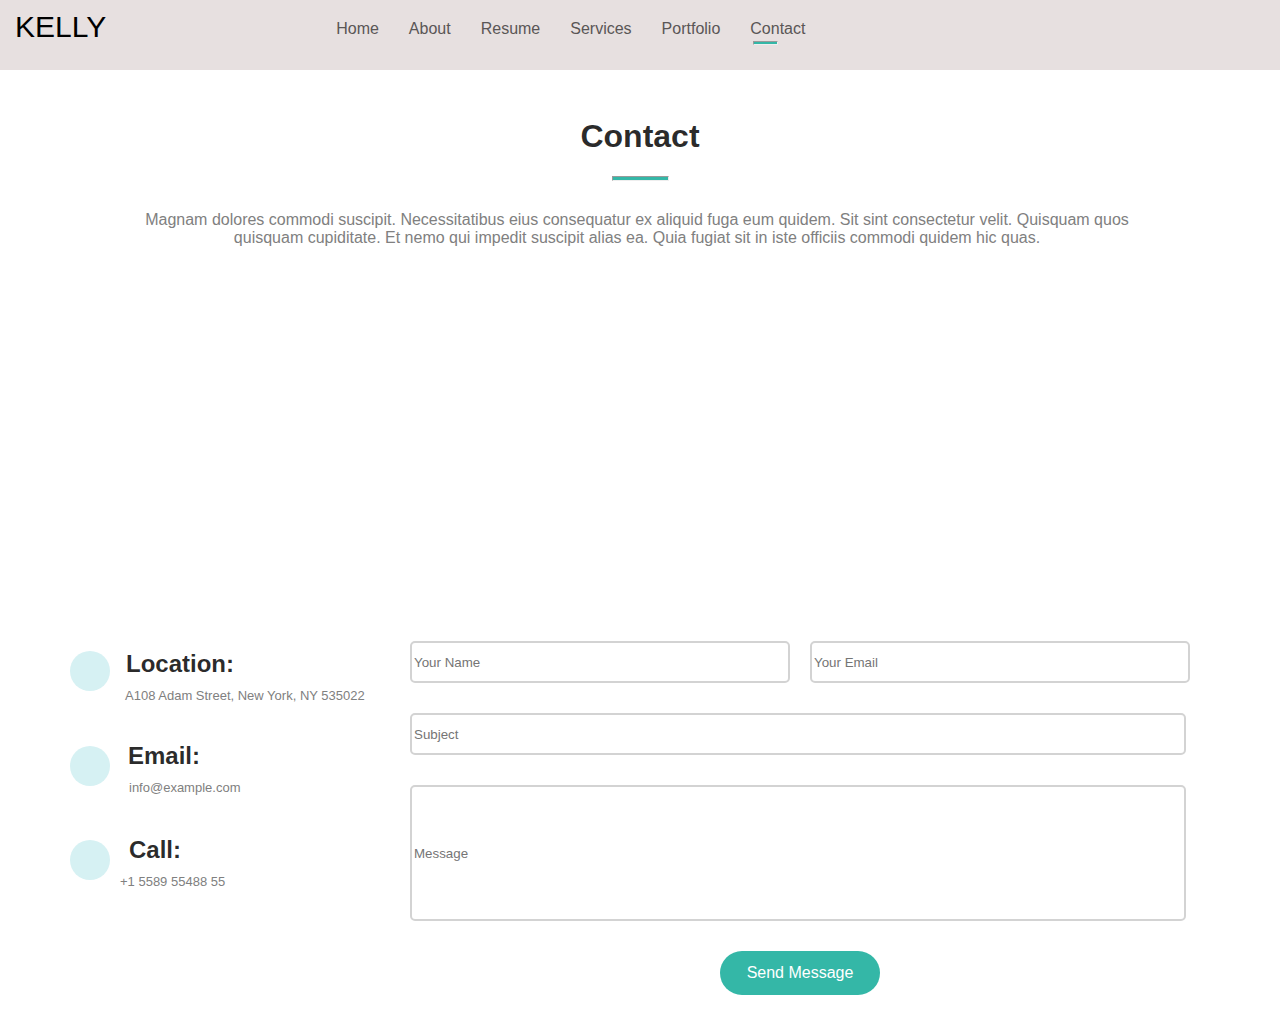
<file: contact.html>
<!DOCTYPE html>
<html lang="en">
<head>
    <meta charset="UTF-8">
    <meta http-equiv="X-UA-Compatible" content="IE=edge">
    <meta name="viewport" content="width=device-width, initial-scale=1.0">
    <link rel="stylesheet" href="https://pro.fontawesome.com/releases/v5.10.0/css/all.css" integrity="sha384-AYmEC3Yw5cVb3ZcuHtOA93w35dYTsvhLPVnYs9eStHfGJvOvKxVfELGroGkvsg+p" crossorigin="anonymous"/>
    <title>Kelly bootstrap template</title>
    <link rel="stylesheet" href="./style.css">
</head>
<body>
    <body>
        <div >
            <nav class="nav">
                <h1>KELLY</h1>
                <div class="nav1">
                  <div class="hom" ><a href="./kelly.html">Home</a><hr id="nav1"></div>
                  
                
                  <div class="menu"><a class="a2" href="./about.html">About</a><hr class="hr"> </div>
                  <div class="menu"><a class="a2" href="./resume.html">Resume</a><hr class="hr"></div>
                  <div class="menu"> <a class="a2" href="./service.html">Services</a><hr class="hr"></div>
                  <div class="menu"><a class="a2" href="./portfolio.html">Portfolio</a><hr id="nav1" class="hr"></div>
                  <div class="menu"><a class="a2" href="">Contact</a><hr id="nav4"class="hr"></div>
                  <DIV class="icons"><a href=""> <i class="fab fa-twitter"></i></a>
                    <a href="">  <i class="fab fa-facebook"></i></a>
                    <a href="">   <i class="fab fa-instagram"></i></a>
                    <a href="">   <i class="fab fa-linkedin"></i></a></DIV>
      
      
      
      
      
      
                </div>
            
               
      
      
      </nav>
      <br>
      <div class="contact">
        <h1>Contact</h1>
        <HR></HR>
        <p>Magnam dolores commodi suscipit. Necessitatibus eius consequatur ex aliquid fuga eum quidem. Sit sint consectetur velit. Quisquam quos quisquam cupiditate. Et nemo qui impedit suscipit alias ea. Quia fugiat sit in iste officiis commodi quidem hic quas.</p>
         <div class="bu">

      </div>
      <div>
          <div class="con">
            <iframe src="https://maps.google.com/maps?width=911&amp;height=400&amp;hl=en&amp;q=University of Oxfobrd&amp;t=&amp;z=14&amp;ie=UTF8&amp;iwloc=B&amp;output=embed" frameborder="0"></iframe>
          </div>
      </div>
      <div class="contc">
          <div class="leftc">
            <div class="hov">
                <div class="le1">
                    <div class="a"><i class="fas fa-map-marker-alt"></i></div>
                <div class="coh"><h1>Location:</h1>
                    <p class="p1">A108 Adam Street, New York, NY 535022</p>
                </div>
                </div>
            </div>
            <div class="hov">
                <div class="le1">
                    <div class="a"><i class="far fa-envelope"></i></div>
                <div class="coh2"><h1>Email:</h1>
                    <p>info@example.com</p>
                </div>
            </div>
            </div>
            <div class="hov">
                <div class="le1">
                    <div class="a"><i class="far fa-mobile"></i></div>
                <div class="coh3"><h1>Call:</h1>
                    <p>+1 5589 55488 55</p>
                </div>
    
                </div>
            </div>

          </div>
          <div class="rigc">
              <div class="ric">
                  <input type="text" placeholder="Your Name">
                  <input type="text" placeholder="Your Email">
                </div>
                <input type="text" placeholder="Subject">
                <input class="inp3"type="text" placeholder="Message">


          </div>
         



      </div>
      <a href=""><button class="cobu">Send Message</button></a>
    
</body>
</html>
</file>
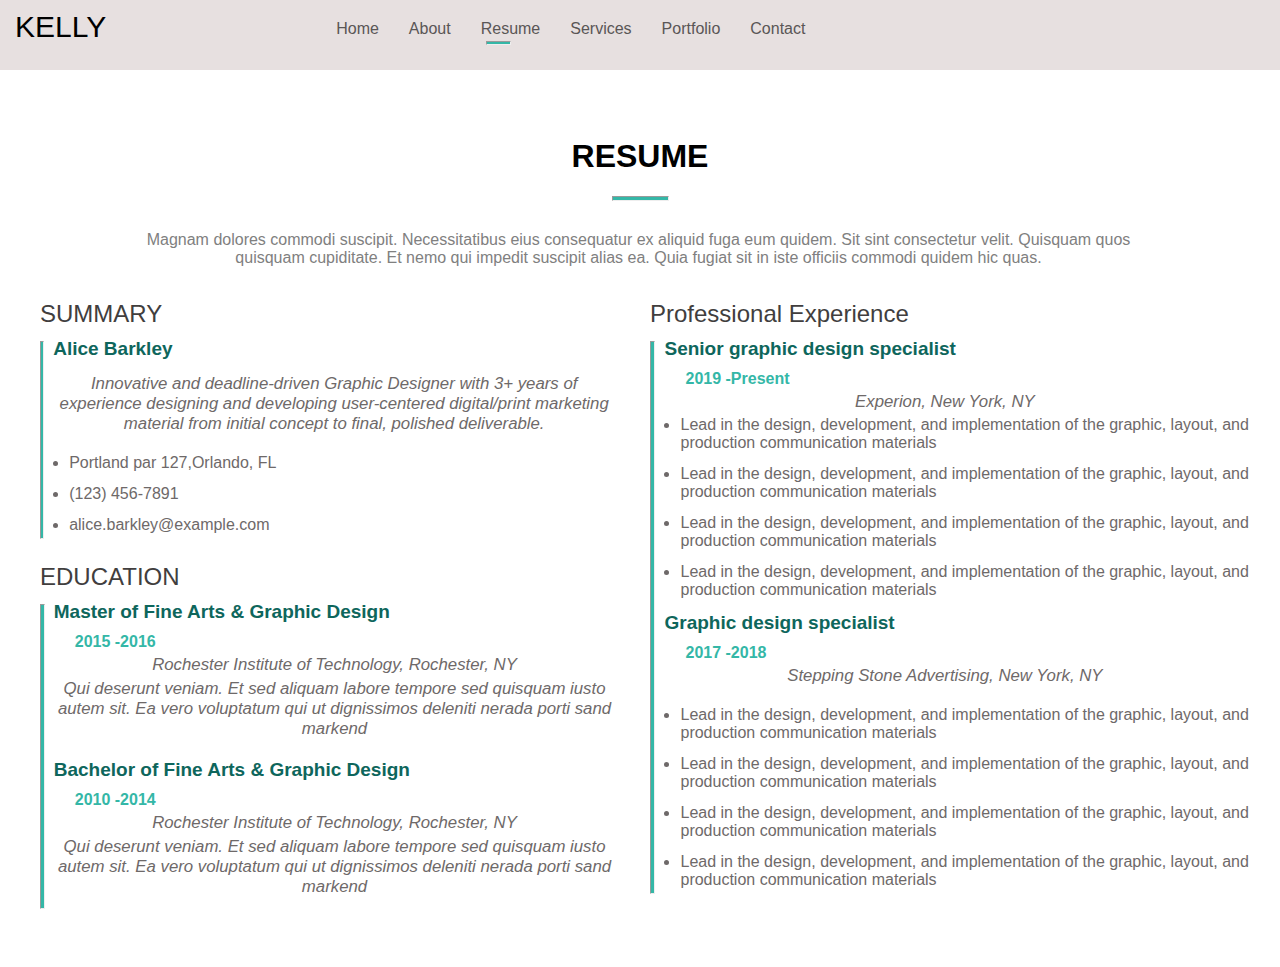
<file: resume.html>
<!DOCTYPE html>
<html lang="en">
<head>
    <meta charset="UTF-8">
    <meta http-equiv="X-UA-Compatible" content="IE=edge">
    <meta name="viewport" content="width=device-width, initial-scale=1.0">
    <link rel="stylesheet" href="https://pro.fontawesome.com/releases/v5.10.0/css/all.css" integrity="sha384-AYmEC3Yw5cVb3ZcuHtOA93w35dYTsvhLPVnYs9eStHfGJvOvKxVfELGroGkvsg+p" crossorigin="anonymous"/>
    <title>Kelly bootstrap template</title>
    <link rel="stylesheet" href="./style.css">
</head>
<body>
    <div >
        <nav class="nav">
            <h1>KELLY</h1>
            <div class="nav1">
              <div class="hom" ><a href="./kelly.html">Home</a><hr id="nav1" ></div>
              
            
              <div class="menu"><a class="a2" href="./about.html">About</a><hr class="hr"> </div>
              <div class="menu"><a class="a2" href="./resume.html">Resume</a><hr id="nav4"class="hr"></div>
              <div class="menu"> <a class="a2" href="./service.html">Services</a><hr class="hr"></div>
              <div class="menu"><a class="a2" href="./portfolio.html">Portfolio</a><hr class="hr"></div>
              <div class="menu"><a class="a2" href="./contact.html">Contact</a><hr class="hr"></div>
              <DIV class="icons"><a href=""> <i class="fab fa-twitter"></i></a>
                <a href="">  <i class="fab fa-facebook"></i></a>
                <a href="">   <i class="fab fa-instagram"></i></a>
                <a href="">   <i class="fab fa-linkedin"></i></a></DIV>
  
  
  
  
  
  
            </div>
        
           
  
  
  </nav>
  <br>
  </div>

  <DIV CLASS="resume">
    <h1>RESUME</h1>
    <hr class="rh">
    <p>Magnam dolores commodi suscipit. Necessitatibus eius consequatur ex aliquid fuga eum quidem. Sit sint consectetur velit. Quisquam quos quisquam cupiditate.
         Et nemo qui impedit suscipit alias ea.
          Quia fugiat sit in iste officiis commodi quidem hic quas.</p>
          
          
     <div class="rescont">
        <div class="res_right">
            <div class="rleft">
                <h1>SUMMARY</h1>
                <div class="rleftc">
                    <hr>
                    <div>
                        <h1>Alice Barkley</h1>
                        <P>Innovative and deadline-driven Graphic Designer with 3+ years of experience
                             designing and developing user-centered digital/print marketing material from 
                             initial concept to final, polished deliverable.</P>
                        <Ul>
                            <Li>Portland par 127,Orlando, FL</Li>
                            <Li>(123) 456-7891</Li>
                            <Li>alice.barkley@example.com</Li>
                            
                        </Ul>
   
                    </div>
                </div>
                
   
            </div>
            <div class="rleft">
               <h1>EDUCATION</h1>
               
               <div class="rleftc">
                   <hr>
                   <div>
                       <h1>Master of Fine Arts & Graphic Design</h1>
                       <h2>2015 -2016</h2>
                       <P>Rochester Institute of Technology, Rochester, NY <p></p>
   
                           <p>   Qui deserunt veniam. Et sed aliquam labore tempore sed quisquam iusto autem sit. Ea vero voluptatum qui ut dignissimos deleniti nerada porti sand markend</P>
                           <h1>Bachelor of Fine Arts & Graphic Design</h1>
                       <h2>2010 -2014</h2>
                       <P>Rochester Institute of Technology, Rochester, NY </p>
   
                           <p>   Qui deserunt veniam. Et sed aliquam labore tempore sed quisquam iusto autem sit. Ea vero voluptatum qui ut dignissimos deleniti nerada porti sand markend</P>
                       
   
                   </div>
                   
               </div>
               
               
   
   
   
   
        </div>
        
       
        


     </div>
      <div class="rleft1">
               <h1>Professional Experience</h1>
               
               <div class="rleftc">
                   <hr>
                   <div>
                       <h1>Senior graphic design specialist</h1>
                       <h2>2019 -Present</h2>
                       <P>Experion, New York, NY<p></p>
   
                           <ul>
                               <li>Lead in the design, 
                                   development, and implementation of the graphic,
                                    layout, and production communication materials</li>
                                    <li>Lead in the design, 
                                        development, and implementation of the graphic,
                                         layout, and production communication materials</li>
                                         <li>Lead in the design, 
                                            development, and implementation of the graphic,
                                             layout, and production communication materials</li>
                                             <li>Lead in the design, 
                                                development, and implementation of the graphic,
                                                 layout, and production communication materials</li>
                           </ul>
                           <h1>Graphic design specialist</h1>    
                       <h2>2017 -2018</h2>
                       <P>Stepping Stone Advertising, New York, NY</p>
   
                           <ul>
                            <li>Lead in the design, 
                                development, and implementation of the graphic,
                                 layout, and production communication materials</li>
                                 <li>Lead in the design, 
                                     development, and implementation of the graphic,
                                      layout, and production communication materials</li>
                                      <li>Lead in the design, 
                                         development, and implementation of the graphic,
                                          layout, and production communication materials</li>
                                          <li>Lead in the design, 
                                             development, and implementation of the graphic,
                                              layout, and production communication materials</li>
                        </ul>
   
                   </div>
                   
               </div>
     






</DIV> 


    
</body>
</html>
</file>
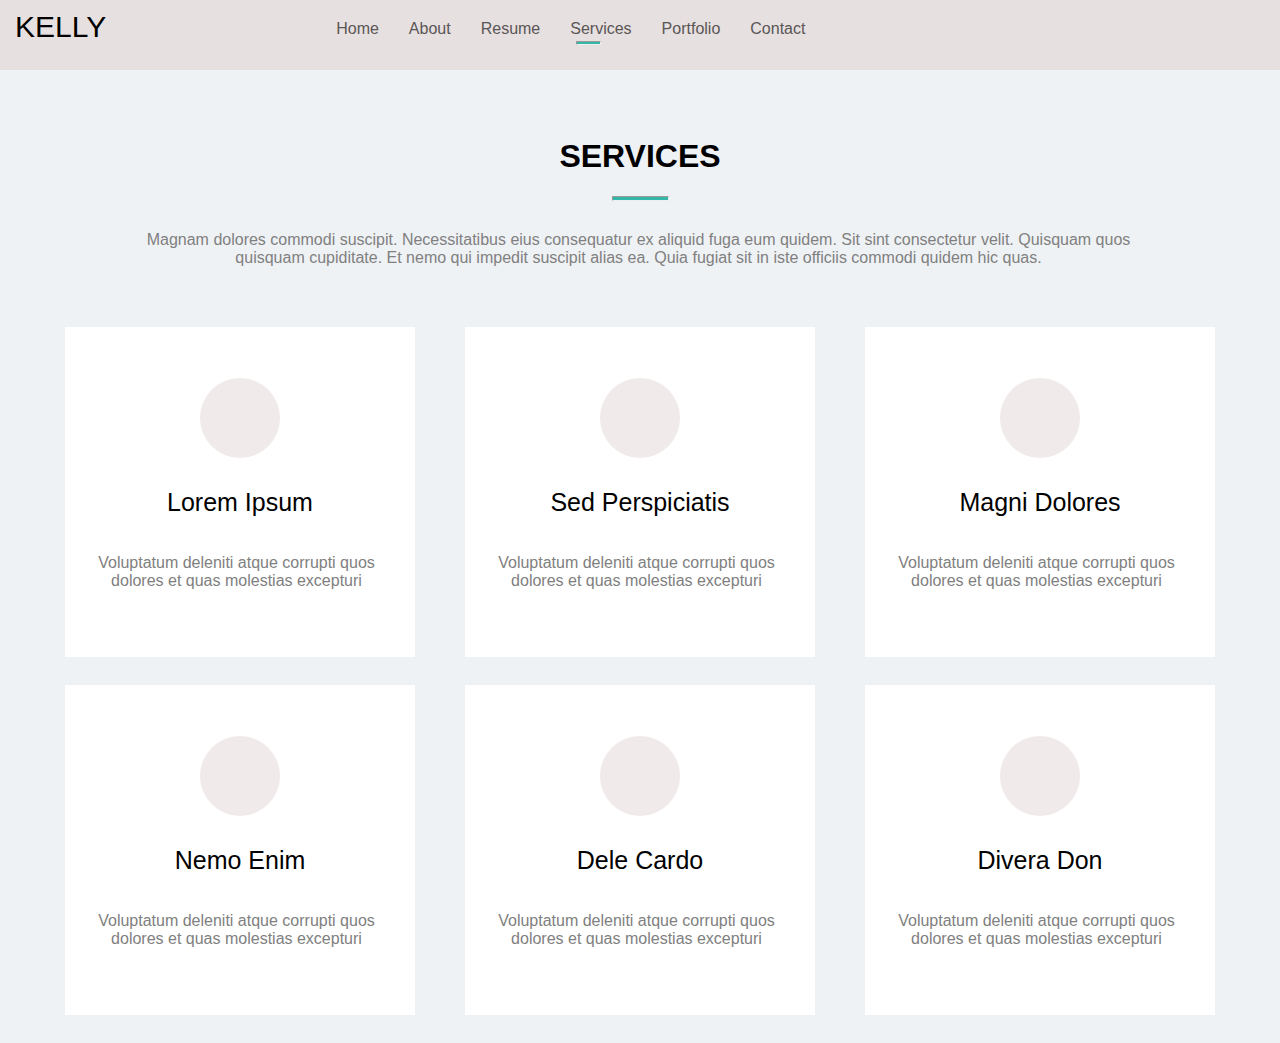
<file: Service.html>
<!DOCTYPE html>
<html lang="en">
<head>
    <meta charset="UTF-8">
    <meta http-equiv="X-UA-Compatible" content="IE=edge">
    <meta name="viewport" content="width=device-width, initial-scale=1.0">
    <link rel="stylesheet" href="https://pro.fontawesome.com/releases/v5.10.0/css/all.css" integrity="sha384-AYmEC3Yw5cVb3ZcuHtOA93w35dYTsvhLPVnYs9eStHfGJvOvKxVfELGroGkvsg+p" crossorigin="anonymous"/>
    <title>Kelly bootstrap template</title>
    <link rel="stylesheet" href="./style.css">
</head>
<body>
    <div class="smain">
    <div >
        <nav class="nav">
            <h1>KELLY</h1>
            <div class="nav1">
              <div class="hom" ><a href="./kelly.html">Home</a><hr id="nav1"></div>
              
            
              <div class="menu"><a class="a2" href="./about.html">About</a><hr class="hr"> </div>
              <div class="menu"><a class="a2" href="./resume.html">Resume</a><hr class="hr"></div>
              <div class="menu"> <a class="a2" href="./service.html">Services</a><hr id="nav4"class="hr"></div>
              <div class="menu"><a class="a2" href="./portfolio.html">Portfolio</a><hr class="hr"></div>
              <div class="menu"><a class="a2" href="./contact.html">Contact</a><hr class="hr"></div>
              <DIV class="icons"><a href=""> <i class="fab fa-twitter"></i></a>
                <a href="">  <i class="fab fa-facebook"></i></a>
                <a href="">   <i class="fab fa-instagram"></i></a>
                <a href="">   <i class="fab fa-linkedin"></i></a></DIV>
  
  
  
  
  
  
            </div>
        
           
  
  
  </nav>
  <br>
  
  <div class="service">
      <h1>SERVICES</h1>
      <hr>
      <p>Magnam dolores commodi suscipit. Necessitatibus eius consequatur ex aliquid fuga eum quidem. Sit sint consectetur velit. Quisquam quos quisquam cupiditate.
           Et nemo qui impedit suscipit alias ea.
            Quia fugiat sit in iste officiis commodi quidem hic quas.</p>
        



  </div>
  <div id="ssix"class="ssix">
      <div  class="sixc">
      <div class="icbac"><i class="fas fa-basketball-ball"></i></div>
      <h1>Lorem Ipsum</h1>
      <p>Voluptatum deleniti atque corrupti quos dolores et quas molestias excepturi</p>
    </div>
    <div id="sixc"class="sixc">
        <div id="icbac"class="icbac"><i class="fas fa-clipboard"></i></div>
        <h1>Sed Perspiciatis</h1>
        <p>Voluptatum deleniti atque corrupti quos dolores et quas molestias excepturi</p>
      </div>
      <div class="sixc">
        <div id="six2"class="icbac"><i class="fas fa-tachometer-alt"></i></div>
        <h1>Magni Dolores</h1>
        <p>Voluptatum deleniti atque corrupti quos dolores et quas molestias excepturi</p>
      </div>
      <div class="sixc">
        <div id="six3"class="icbac"><i class="fas fa-layer-group"></i></div>
        <h1>Nemo Enim</h1>
        <p>Voluptatum deleniti atque corrupti quos dolores et quas molestias excepturi</p>
      </div>
      <div class="sixc">
        <div id="six4" class="icbac"><i class="fas fa-desktop"></i></div>
        <h1>Dele Cardo</h1>
        <p>Voluptatum deleniti atque corrupti quos dolores et quas molestias excepturi</p>
      </div>
      <div class="sixc">
        <div id="six5"class="icbac"><i class="fas fa-archway"></i></div>
        <h1>Divera Don</h1>
        <p>Voluptatum deleniti atque corrupti quos dolores et quas molestias excepturi</p>
      </div>

  </div>
</div>
    
</body>
</html>
</file>
<file: style.css>
body{
    width:100%;
    margin: 0px;
    box-sizing: border-box;
    position: relative;
    font-family: Arial, Helvetica, sans-serif;
    background-attachment: fixed;
}
iframe{
    width: 100%;
    height:600px;
}
.mhome{
    background-size: 100% 100%;
    background-image: url(https://images.pexels.com/photos/1586973/pexels-photo-1586973.jpeg?auto=compress&cs=tinysrgb&w=1260&h=750&dpr=2);
}
.nav{
    width:100%;
    height:70px;
    background-color: rgb(231, 224, 224);
    position: fixed;
    display: flex;
    z-index: 1;
}

 .nav h1{
    margin-left: 15px;
    font-size: 30px;
    font-weight: 200;
    position: relative;
    bottom: 10px;
   
}
.main{
    width:100%;
    height:600px;
    
    background-image: 350px 600px;
}
.nav hr{
    width:25px;
    height: 3.5px;
    position: relative;
   
    top:15px;
    left:3px;
    box-sizing: border-box;
    background-color:#34b7a7;
}
.icons {
    width: 200px;
    margin-left: 300px;
}
.icons a{
    margin-right: -20px;
    font-size: 105%;
}
.icons a:hover{
    color: aqua;
}
.hr{
    height:3px;
    visibility: hidden;
}
.nav1 .a2:hover {
color: black;
    
}

.menu:hover .hr{
    visibility: visible;
}
.menu #nav4{
    visibility: visible;
}
.hom #nav1{
    visibility: hidden;
}

.nav .nav1{
    
    display: flex;
    margin-left: 200px;

}
.nav a{
    text-decoration: none;
    position: relative;
    top:20px;
    margin-left: 30px;
    color:rgb(90, 86, 86);
}
.nav .a1{
    color:black;
}

/**home       **/
.home{
        width:100%;
        box-sizing: border-box;
        background: fixed;
        display: flex;
        align-items: center;
        margin-top: 200px;
        flex-direction: column;
        
       

        }
.home h1{
    font-size: 50px;
}
.home p{
    position: relative;
    bottom: 40px;
    color: grey;
    font-size: 135%;
}
.home button{
    color:white;
    position: relative;
    bottom: 25px;
    background-color: #34b7a7;
    width:150px;
    border: none;
    height: 40px;
    border-radius: 25px;
}

/**about page**/
.about{
    width:100%;
    height:100%;
    background-attachment: fixed;
    margin-top:90px;
    text-align: center;


}
.about h1, .testim .th,.contact h1{
    text-align: center;
    color: rgba(22, 22, 22, 0.904);
}
.about hr,.skills hr,.facts hr,.testim hr,.resume .rh,.service hr,.port hr,.contact hr{      /** universal  universal  universal  **/
    width:55px;
    height: 3px;
      background-color:#34b7a7;
}
.about p,.skills .sp,.facts .fp,.testim p,.resume p, .service p,.port p,.contact p{
    color:gray;
    width:85%;
    position: relative;
    left:90px;
    text-align: center;
    margin-top: 30px;}
.cont {
    display: flex;
}
.right {
    display: flex;
    flex-direction: column;
    font-size: 16px;
    text-align: left;
    
}
.right h1{
    font-size: 30px;
    text-align: left;
    margin-left: 30px;
    margin-top: 30px;
}
.right .rp{
    font-style: italic;
    position: relative;
    bottom: 40px;
    margin-left: -60px;
    }
.about img{
    margin-left: 80px;
    margin-top: 30px;
    height:340px;
    width:340px;
}
.rightcc label,.leftcc label{
    font-size: 16px;
    font-weight: bolder;
    
}
.ap{
    position: relative;
    top:-20px;
    margin-top: -50px;
    margin-left: -60px;
}
.rightcc h1,.leftcc h1{
    
    font-size: 16px;
    font-weight: normal;
    position: relative;
    bottom: 30px;
    right:22px;
    color: grey;
}
.leftcc{
    margin-left: 50px;
}
.rightcc{
    margin-left: 180px;
}
.leftcc div,.rightcc div{
    margin-bottom: -20px;
}
.birth{ 
    
    display: flex;
    flex-direction: row;
    margin-top:-30px;
    margin-left: -20px;
}
.leftcc div,.rightcc div{
display: flex;

}
/**skills**/
.skills{
    margin-top: 80px;
    text-align: center;
}
.barg{
    display: flex;
    margin-left: 80px;
    font-size: 12px;
    font-weight: bolder;
    margin-top: 30px;
    
}

.right1{
    margin-left: 50px;
}
.brown {
    width:100%;
    background-attachment: fixed;
    box-sizing: border-box;
    background-color:lightgray;
    height:9px;

   
}
.brown .b1{
    width:70%;
}
.brown .b2{
    width:90%;
}
.brown .b3{
    width:75%;
}
.right1 .brown .b4{
    width:80%;
}
.right1 .brown .b5{
    width:50%;
}
.right1 .brown .b6{
    width:70%;
}

.right1 .brown{
    width:100%;
}
.right1 .brown div{
    width:90%;
}
.brown div{
    background-color:#34b7a7 ;
    width:75%;
    height:9px;

}
.facts{
    margin-top: 60px;
    margin-left:50px;
    background-attachment: fixed;
    box-sizing: border-box;
    text-align: center;
}
.numbers{
    margin-top: 30px;
    margin-left: 100px;
    display: flex;
    width:80%;
    justify-content: space-between;
}
.numbers h1{
    font-size: 45px;
    font-weight: 100;
    color:#34b7a7;
    
}
.numbers p{
    font-size: 13px;
    margin-top: -22px;
    color: grey;

}

/** testimonials   **/
.testim{
    margin-top: 100px;
    margin-left: 40px;
    margin-right: 30px;
    box-sizing: border-box;
    background-attachment: fixed;
    text-align: center;
}
.testim img{
    margin-top: 30px;
    width:130px;
    height:130px;
    border-radius: 100%;

}
.testim h2{
 
    font-size: 19px;
}
.testim h3{
    margin-top: -8px;
    font-size: 13px;
    color: gray;
    font-weight: 100;

}
/**  resume        **/

.resume ,.service{
    margin-top: 120px;
    margin-left: 30px;
    margin-right: 30px;
    box-sizing: border-box;
    text-align: center;}

.rleft{
    text-align: left;
   width:100%;}
.rleftc{
    margin-top: -25px;
    margin-left: 10px;
    text-align: left;
    display: flex;
    
}
.res_right{
   
    width: 50%;
}
.rleftc hr{
    width:5px;
    background-color: #34b7a7;
    
}
.rleft h1,.rleft1 h1{
    font-size: 24px;
    font-weight: 100;
    color:rgb(65, 62, 62);
    margin-bottom: 30px;
    margin-left: 10px;
    text-align: left;
}
.rleftc h1{
    margin-top: 5px;
    margin-left: 9px;
    font-size: 19px;
    color:#0e665c;
    font-weight: bolder;
   
}
.resumec{
    display: flex;
}
.rescont{
    margin-bottom: 50px;
    display: flex;
}
.rleftc p{
    color: rgb(110, 105, 105);
    margin-top: -16px;
    font-size: 105%;
    margin-left: -80px;
    font-style: italic;
    width: 94%;
    margin-bottom: 20px;
}
.rleft ul,.rleft1 ul{
    color: rgb(110, 105, 105);
    margin-left: -15px;
    margin-bottom: 13px;
}
.rleft li,.rleft1 li{
    margin-bottom: 13px;
}
.rleftc h2{
    font-size: 16px;
    color:#34b7a7;
    margin-top: -20px;
    margin-bottom: 20px;
    margin-left: 30px;
    font-family:'Segoe UI', Tahoma, Geneva, Verdana, sans-serif;
}
.rleft1 {
    width: 50%;
}
/** SERVICES     **/

.ssix{
    margin-top: 60px;
    display:flex;
    flex-wrap: wrap;
    justify-content: space-between;
    margin-left: 65px;
    margin-right: 65px;
}
.sixc{
    width:350px;height:330px;
      text-align: center;
     display: flex;
     background-color: white;
      flex-direction: column;
     justify-content: center;
     margin-bottom: 28px;
}

.ssix :hover .icbac{
    background-color: rgb(0, 183, 255);
}
.ssix :hover .icbac i{
    color: white;
}
#ssix :hover #icbac{
    background-color: orange;
}
#ssix :hover #six2{
    background-color: rgb(212, 64, 155);
}
#ssix :hover #six3{
    background-color: rgb(221, 201, 16);
}
#ssix :hover #six4{
    background-color: rgb(255, 17, 0);
}
.icbac .fa-clipboard{
    color: orange;
}
.icbac .fa-tachometer-alt{
    color: rgb(255, 0, 212);
}
.icbac .fa-layer-group{
    color: rgb(221, 201, 16);
}
.icbac .fa-desktop{
    color: rgb(255, 17, 0);
}
.sixc p{
    color: grey;
    width:90%;
    margin-top: 39px;
    margin-left: 14px;
}
.icbac{
    width:80px;
    height:80px;
    border-radius: 100%;
    background-color: rgb(240, 234, 234);
    text-align: center;
    align-self: center;
}
.icbac i{
    font-size: 30px;
    text-align: center;
    position: relative;
    top:23px;
    color: rgb(49, 195, 214);
}
.ssix h1{
    font-size: 25px;
    margin-top: 30px;
    margin-bottom: -2px; 
    font-weight: 100;
}
.smain{
    background-color: rgb(239, 242, 245);
}
/** PORT FOLIO  **/
.port{
    margin-top: 120px;
    text-align: center;
}
.bu button{
    margin-top: 20px;
    background-color: white;
    color: black;
    width:50px;
    height:32px;
    border-radius: 20px;
    border: none;
    margin-right: 7px;
}
.bu .bu1{
background-color: #34b7a7;
color:white;
}
.bu .bu2 :hover{
    background-color: #34b7a7;
    
}
.i1{
    margin-bottom: 30px;
    position:relative;
}
#i2{
    width:100%;
   
    height:550px;
}
.poim {
    margin-top: 50px;
    display: flex;
    flex-direction: row;
    justify-content: space-around;
    
}
#col1 .im1 :hover{
    background:linear-gradient(rgba(0, 0, 0, 0.89),rgba(0, 0, 0, 0.644),rgba(0, 0, 0, 0.897));
}
.port{
    
    display: inline;
}
.ps {
    
    display: flex;
}
#col1 .i1 img{
    width:380px;
    height:400px;
}
#col3 .i1 img {
    width:380px;
    height:280px;
} 
#col2 .i1 .im1{
    width:380px;
    height:310px;
}
#col2 .i1 .im2{
    width:380px;
    height:600px;
}
#col1 .i1 .im2{
    width: 380px;
    height:550px;
}
#col2 .i1 .im3{
    width:380px;
    height:310px;
}
.colu1{   
    width:380px;
}
.i1 p{
    position: relative;
    top:-20px;
    left:-5px;
    margin-bottom: -7px;
    color:white;
}
.imgc{
    color:white;
    position: absolute;
    bottom:5px;
    left:40px;
    visibility: hidden;
}
.imgc i{
    margin-top: -50px;
    margin-right: 20px;
    font-size: 140%;
    }
    .fa-plus:hover,.fa-link:hover{
    
        color:aqua;
    }
.colu1  :hover  .imgc{
visibility: visible;
}
/*  contact      */
.contact{
    margin-bottom: 20px;
    margin: 20px;
    margin-top: 100px;
}
.con iframe{
    margin-top: 20px;
    width:100%;
    height:300px;
}

.con {
    margin: 20px;
}
.contc{
    display: flex;
}
.le1 .coh{
    position: relative;
    left:-15px;
    top:-58px;
}
.contc .leftc{
    margin-left: 50px;
    font-size: 12px;
    width:250px;
}

.le1 i{
    position: relative;
    top:7px;
    left:10.5px;
    font-size: 23px; 
    color: #34b7a7;
}
.hov :hover .a{
    background-color:#34b7a7;
    color: white;
}
.a .fa-envelope{
    position: relative;
    left:9px;
}
.a .fa-mobile{
    position: relative;
    left:12.5px;
}
.hov :hover i{
    color: white;
}

.le1 .a{
   margin-top: 40px;
    background-color: rgb(214, 241, 243);
    width:40px;
    height:40px;
    border-radius: 100%;
}
.le1 p{
    font-size: 13px;
    width:fit-content;
    position: relative;
    top:-20px;
}
.le1 .p1{
    position: relative;
    left:70px;
}
.le1 {
    margin-bottom: -75px;
}
.le1 .coh2{
    position: relative;
    left:-31px;
    top:-60px;
}
.le1 .coh3{
    position: relative;
    left:-40px;
    top:-60px;
}
.rigc {
    margin-left: 90px;
    width:800px;
}
.ric{
    display: flex;
}
.ric input{
    width: 45%;
}
.rigc input{
    border-radius: 5px;
    outline:none;
    border: 2px solid lightgray;
    display: flex;
    flex-direction: column;
 margin-right: 20px;
 width:96%;
    height:36px;
    margin-top: 30px;
}
.rigc input:focus{
    border:2px solid cadetblue;
}

.rigc .inp3{
    height:130px;
}
.cobu{
    margin-top: 30px;
    margin-left: 700px;
    border: none;
    font-size: 16px;
    color:white;
    background-color:#34b7a7;
    border-radius: 30px;
    width:160px;
    height:44px;
}
kelly.css
Displaying kelly.css.
</file>
